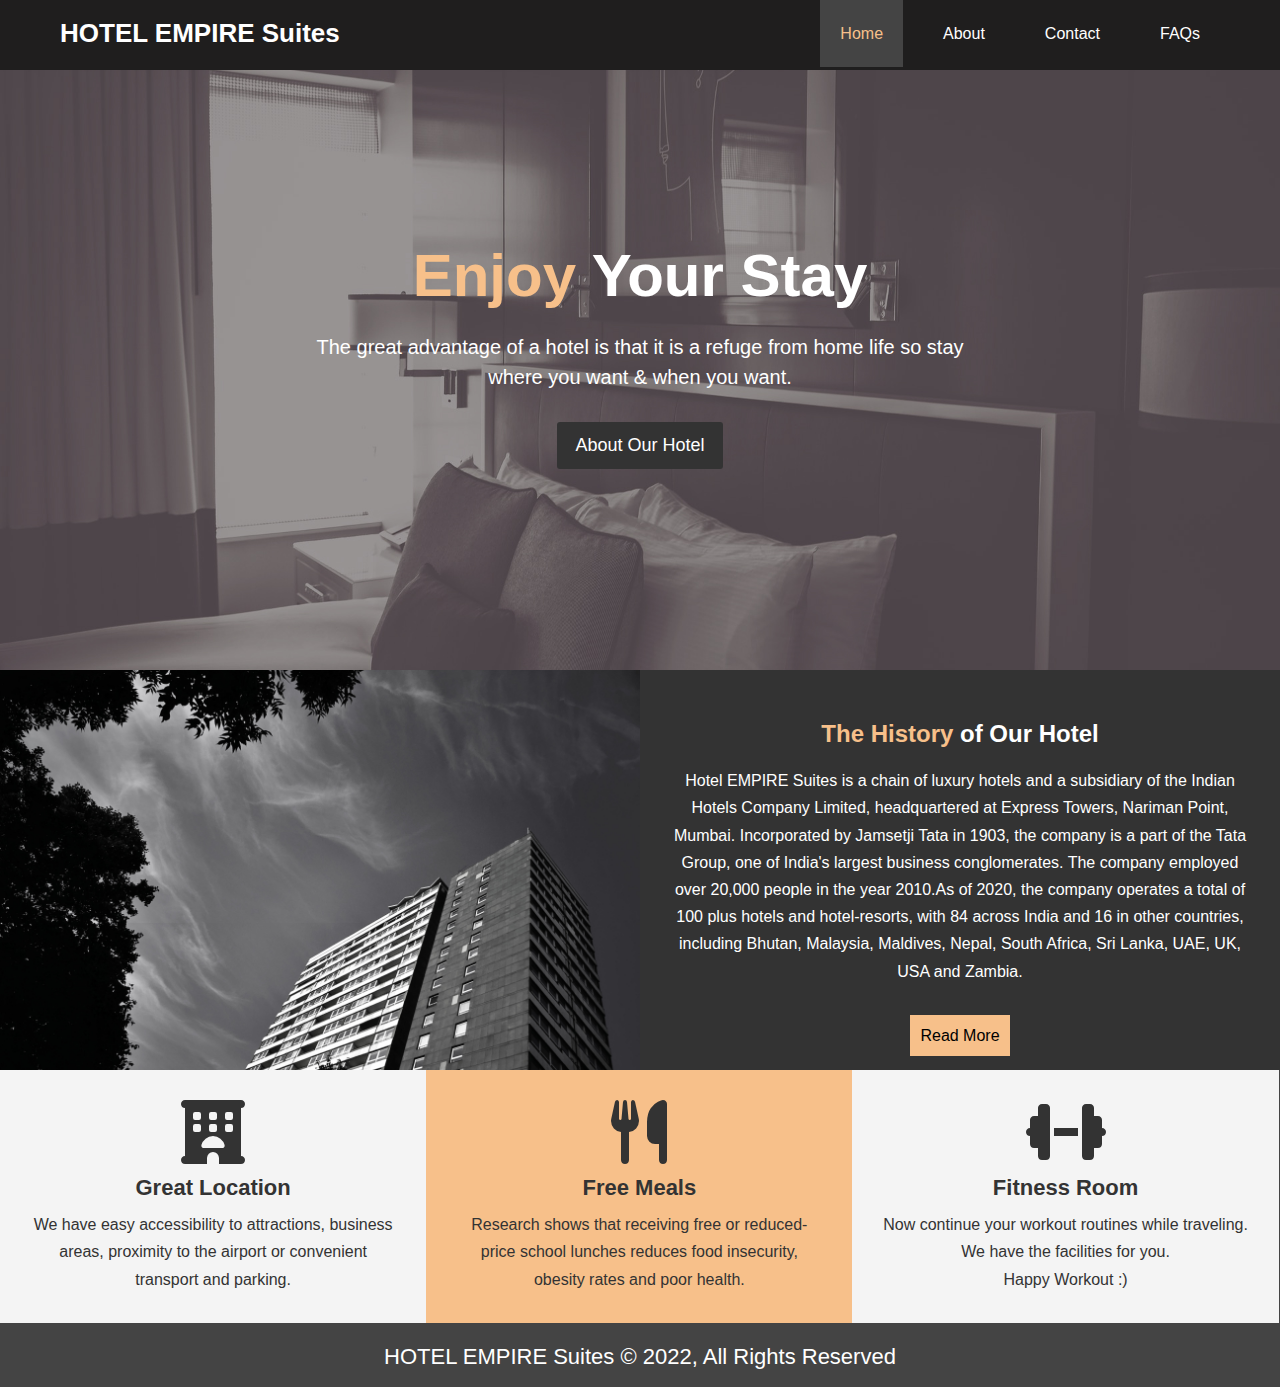
<file: index.html>
<!DOCTYPE html>
<html lang="en">

<head>
    <meta charset="UTF-8">
    <meta http-equiv="X-UA-Compatible" content="IE=edge">
    <meta name="viewport" content="width=device-width, initial-scale=1.0">
    <meta name="description" content="Welcome to the land of Gods and the most stylish hotel of Uttarakhand">
    <meta name="keywords" content="hotel,uttarakhand hotel,stay,devbhoomi stay,rooms">
    <link rel="stylesheet" href="https://cdnjs.cloudflare.com/ajax/libs/font-awesome/6.1.2/css/all.min.css">
    <link rel="stylesheet" href="css/style.css">
    <title>HE-S | Welcome</title>
</head>

<body>
    <header>
        <nav id="navbar">
            <div class="container">
                <h1 class="logo"> <a href="index.html"> HOTEL EMPIRE Suites</a></h1>
                <ul>
                    <li><a class="current" href="index.html">Home</a></li>
                    <li><a href="about.html">About</a></li>
                    <li><a href="contact.html">Contact</a></li>
                    <li><a href="FAQs.html">FAQs</a></li>
                </ul>
            </div>
        </nav>
        <div id="showcase">
            <div class="container">
                <div class="showcase-content">
                    <h2>
                        <span class="primary-text">Enjoy</span> Your Stay
                    </h2>
                    <p class="lead-para">
                        The great advantage of a hotel is that it is a refuge from home life so stay <br> where you want
                        &
                        when you want.
                    </p>
                    <a class="btn" href="about.html">About Our Hotel</a>
                </div>
            </div>
        </div>
    </header>

    <section id="home-info" class="bg-dark">
        <div class="info-img"></div>
        <div class="info-content">
            <h2><span class="secondory-text">The History </span> of Our Hotel</h2>
            <p>Hotel EMPIRE Suites is a chain of luxury hotels and a subsidiary of the Indian Hotels Company Limited,
                headquartered at
                Express Towers, Nariman Point, Mumbai. Incorporated by Jamsetji Tata in 1903, the company is a part of
                the Tata Group, one of India's largest business conglomerates. The company employed over 20,000 people
                in the year 2010.As of 2020, the company operates a total of 100 plus hotels and hotel-resorts, with 84
                across India and 16 in other countries, including Bhutan, Malaysia, Maldives, Nepal, South Africa, Sri
                Lanka, UAE, UK, USA and Zambia.</p>
            <a href="about.html" class="btn-info">Read More</a>
        </div>
    </section>

    <section id="features">
        <div class="box bg-light">
            <i class="fa-solid fa-hotel fa-4x"></i>
            <h3>Great Location</h3>
            <p>We have easy accessibility to attractions, business areas, proximity to the airport or convenient
                transport and
                parking.</p>
        </div>
        <div class="box bg-primary">
            <i class="fa-solid fa-utensils fa-4x"></i>
            <h4>Free Meals</h4>
            <p>Research shows that receiving free or reduced-price school lunches reduces food insecurity, obesity
                rates and poor health.</p>
        </div>
        <div class="box bg-light">
            <i class="fa-solid fa-dumbbell fa-4x"></i>
            <h5>Fitness Room</h5>
            <p>Now continue your workout routines while traveling. We have the facilities for you. <br> Happy Workout :)
            </p>
        </div>
    </section>

    <footer id="main-footer">
        <p>HOTEL EMPIRE Suites &copy; 2022, All Rights Reserved</p>
    </footer>
</body>

</html>
</file>
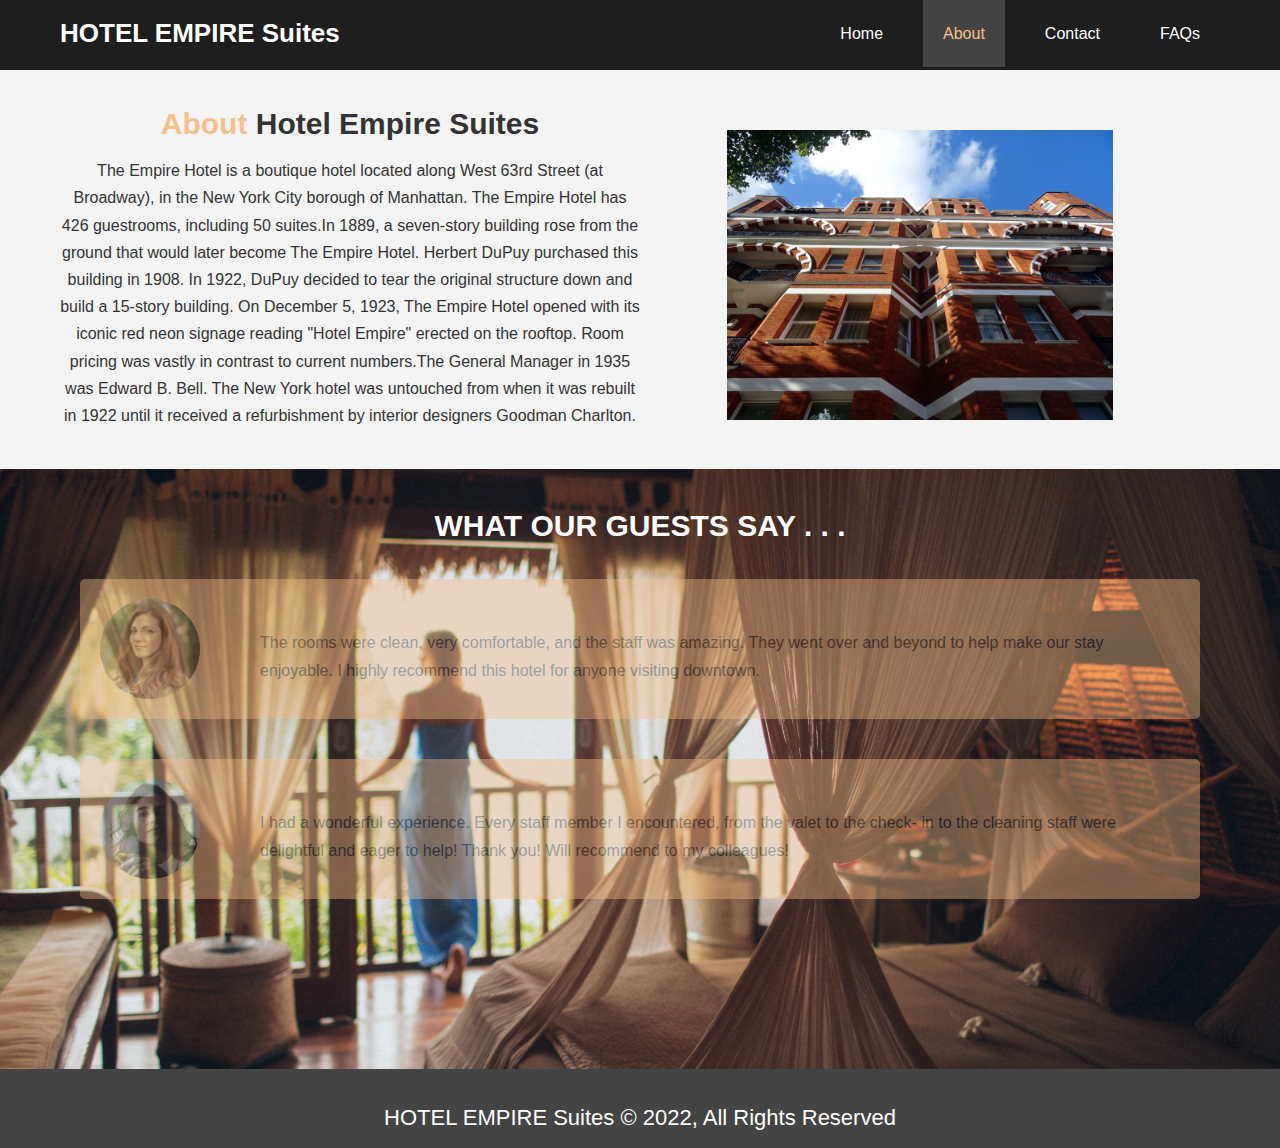
<file: about.html>
<!DOCTYPE html>
<html lang="en">

<head>
    <meta charset="UTF-8">
    <meta http-equiv="X-UA-Compatible" content="IE=edge">
    <meta name="viewport" content="width=device-width, initial-scale=1.0">
    <meta name="description" content="Welcome to the land of Gods and the most stylish hotel of Uttarakhand">
    <meta name="keywords" content="hotel,uttarakhand hotel,stay,devbhoomi stay,rooms">
    <link rel="stylesheet" href="css/style.css">
    <title>HE-S | About</title>
</head>

<body>
    <header>
        <nav id="navbar">
            <div class="container">
                <h1 class="logo"> <a href="index.html"> HOTEL EMPIRE Suites</a></h1>
                <ul>
                    <li><a href="index.html">Home</a></li>
                    <li><a class="current" href="about.html">About</a></li>
                    <li><a href="contact.html">Contact</a></li>
                    <li><a href="FAQs.html">FAQs</a></li>
                </ul>
            </div>
        </nav>
    </header>

    <section id="about-info" class="bg-light">
        <div class="container">
            <div class="info-left">
                <h1 class="large-heading"><span class="about-text">About</span> Hotel Empire Suites</h1>
                <p>The Empire Hotel is a boutique hotel located along West 63rd Street (at Broadway), in the New York
                    City borough of Manhattan. The Empire Hotel has 426 guestrooms, including 50 suites.In 1889, a
                    seven-story building rose from the ground that would later become The Empire Hotel. Herbert DuPuy
                    purchased this building in 1908. In 1922, DuPuy decided to tear the original structure down and
                    build a 15-story building.

                    On December 5, 1923, The Empire Hotel opened with its iconic red neon signage reading "Hotel Empire"
                    erected on the rooftop. Room pricing was vastly in contrast to current numbers.The General Manager
                    in 1935 was Edward B. Bell.

                    The New York hotel was untouched from when it was rebuilt in 1922 until it received a refurbishment
                    by interior designers Goodman Charlton.</p>
            </div>
            <div class="info-right">
                <img src="./img/photo-2.jpg" alt="Hotel EMPIRE Suites">
            </div>
        </div>
    </section>

    <section id="testimonials">
        <div class="container">
            <h2 class="large-heading">WHAT OUR GUESTS SAY . . .</h2>
            <div class="testimonial bg-primary">
                <img src="./img/person-1.jpg" alt="Bob">
                <p>The rooms were clean, very comfortable, and the staff was amazing. They went over and beyond to help
                    make our stay enjoyable. I highly recommend this hotel for anyone visiting downtown.</p>
            </div>

            <div class="testimonial bg-primary">
                <img src="./img/person-2.jpg" alt="Alice">
                <p>I had a wonderful experience. Every staff member I encountered, from the valet to the check- in to
                    the cleaning staff were delightful and eager to help! Thank you! Will recommend to my colleagues!
                </p>
            </div>
        </div>
    </section>

    <footer id="main-footer">
        <p>HOTEL EMPIRE Suites &copy; 2022, All Rights Reserved</p>
    </footer>
</body>

</html>
</file>
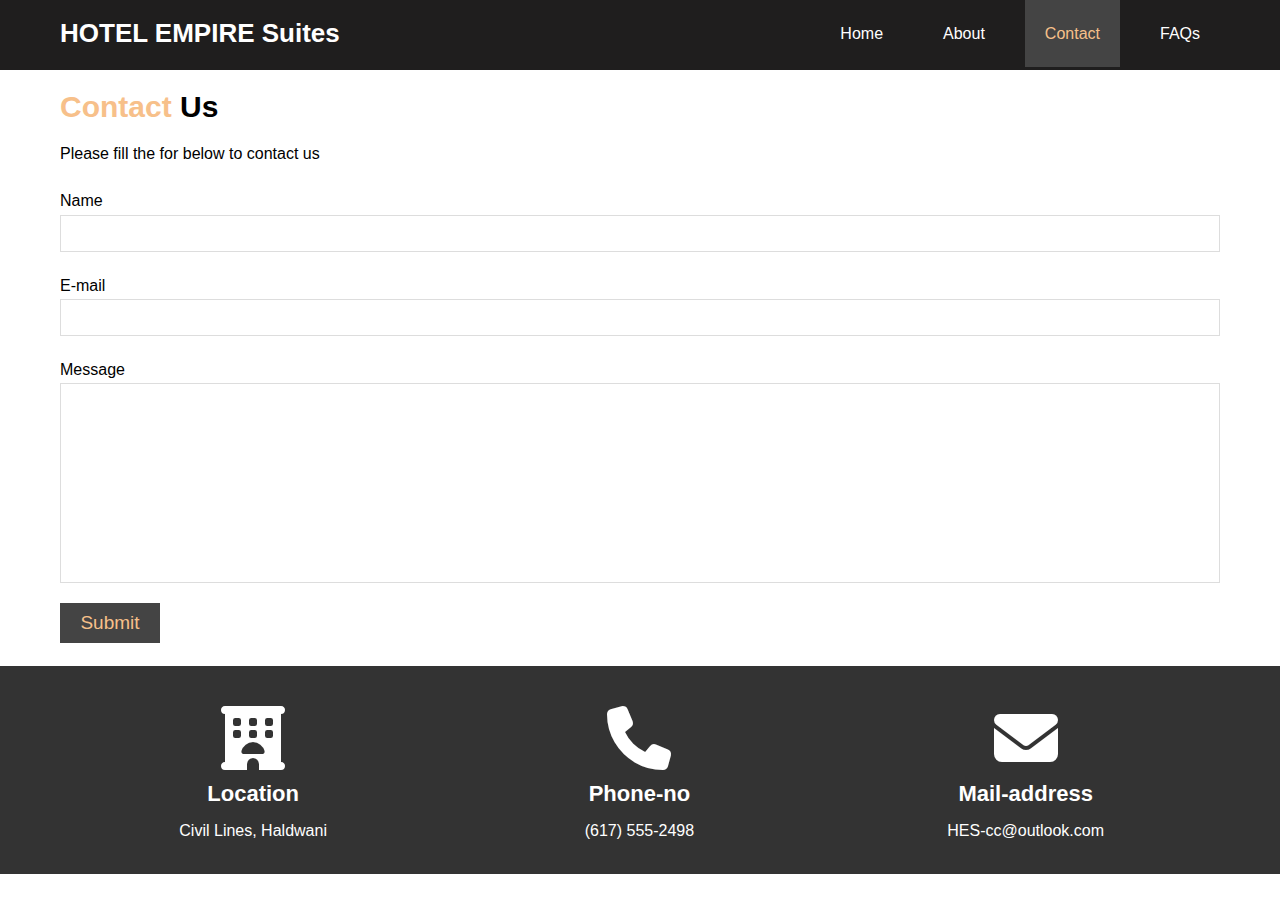
<file: contact.html>
<!DOCTYPE html>
<html lang="en">

<head>
    <meta charset="UTF-8">
    <meta http-equiv="X-UA-Compatible" content="IE=edge">
    <meta name="viewport" content="width=device-width, initial-scale=1.0">
    <meta name="description" content="Welcome to the land of Gods and the most stylish hotel of Uttarakhand">
    <meta name="keywords" content="hotel,uttarakhand hotel,stay,devbhoomi stay,rooms">
    <link rel="stylesheet" href="https://cdnjs.cloudflare.com/ajax/libs/font-awesome/6.1.2/css/all.min.css">
    <link rel="stylesheet" href="css/style.css">
    <title>HE-S | About</title>
</head>

<body>
    <header>
        <nav id="navbar">
            <div class="container">
                <h1 class="logo"> <a href="index.html"> HOTEL EMPIRE Suites</a></h1>
                <ul>
                    <li><a href="index.html">Home</a></li>
                    <li><a href="about.html">About</a></li>
                    <li><a class="current" href="contact.html">Contact</a></li>
                    <li><a href="FAQs.html">FAQs</a></li>
                </ul>
            </div>
        </nav>
    </header>

    <section id="contact-form">
        <div class="container">
            <h1 class="large-heading"> <span class="text-primary">Contact </span> Us</h1>
            <p>Please fill the for below to contact us</p>
            <form action="#">
                <div class="form-group">
                    <label for="name">Name</label><br>
                    <input type="text" class="name"><br>
                </div>
                <div class="form-group">
                    <label for="email">E-mail</label><br>
                    <input type="email" class="email"><br>
                </div>
                <div class="form-group">
                    <label for="message">Message</label><br>
                    <input type="text" class="message"><br>
                </div>
                <button class="btn-contact" type="submit">Submit</button>
            </form>
        </div>
    </section>

    <section id="contact-info" class="bg-dark">
        <div class="container">
            <div class="box">
                <i class="fa-solid fa-hotel fa-4x"></i>
                <h3>Location</h3>
                <p>Civil Lines, Haldwani</p>
            </div>
            <div class="box">
                <i class="fa-solid fa-phone fa-4x"></i>
                <h4>Phone-no</h4>
                <p>(617) 555-2498</p>
            </div>
            <div class="box">
                <i class="fa-solid fa-envelope fa-4x"></i>
                <h5>Mail-address</h5>
                <p>HES-cc@outlook.com</p>
            </div>
        </div>
    </section>

    <!-- <footer id="main-footer">
        <p>HOTEL EMPIRE Suites &copy; 2022, All Rights Reserved</p>
    </footer> -->
</body>

</html>
</file>
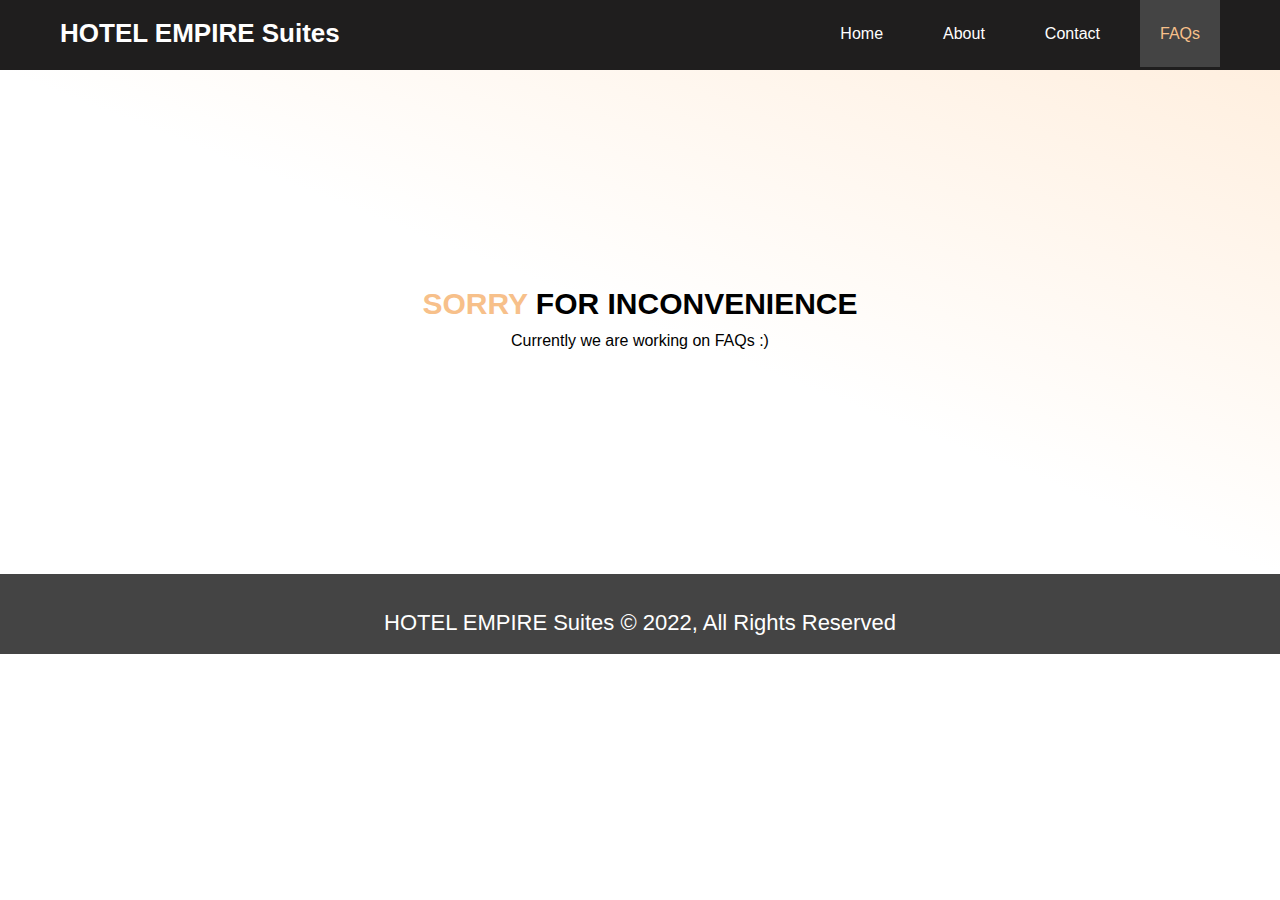
<file: FAQs.html>
<!DOCTYPE html>
<html lang="en">

<head>
    <meta charset="UTF-8">
    <meta http-equiv="X-UA-Compatible" content="IE=edge">
    <meta name="viewport" content="width=device-width, initial-scale=1.0">
    <meta name="description" content="Welcome to the land of Gods and the most stylish hotel of Uttarakhand">
    <meta name="keywords" content="hotel,uttarakhand hotel,stay,devbhoomi stay,rooms">
    <link rel="stylesheet" href="https://cdnjs.cloudflare.com/ajax/libs/font-awesome/6.1.2/css/all.min.css">
    <link rel="stylesheet" href="css/style.css">
    <title>HE-S | Welcome</title>
</head>

<body>
    <header>
        <nav id="navbar">
            <div class="container">
                <h1 class="logo"> <a href="index.html"> HOTEL EMPIRE Suites</a></h1>
                <ul>
                    <li><a href="index.html">Home</a></li>
                    <li><a href="about.html">About</a></li>
                    <li><a href="contact.html">Contact</a></li>
                    <li><a class="current" href="FAQs.html">FAQs</a></li>
                </ul>
            </div>
        </nav>
    </header>

    <section id="grad">
        <div class="container">
            <h1><span class="sorry">SORRY</span> FOR INCONVENIENCE</h1>
            <P>Currently we are working on FAQs :)</P>
        </div>
    </section>

    <footer id="main-footer">
        <p>HOTEL EMPIRE Suites &copy; 2022, All Rights Reserved</p>
    </footer>
</body>

</html>
</file>
<file: css/style.css>
* {
    margin: 0;
    padding: 0;
    box-sizing: border-box;
}

/* Navbar and Header */

#navbar {
    background-color: rgb(31, 30, 30);
    height: 70px;
    overflow: auto;
}

.container {
    margin: auto;
    max-width: 1200px;
    overflow: auto;
    padding: 0px 20px;
}

a {
    color: #fff;
    text-decoration: none;
}

li {
    padding-left: 20px;
    list-style: none;
}

body {
    font-family: 'Segoe UI', Tahoma, Geneva, Verdana, sans-serif;
    line-height: 1.7em;
}

h1,
h2,
h3 {
    padding-bottom: 20px;
}

#navbar h1 {
    float: left;
    padding-top: 20px;
    color: #fff;
    font-size: 26px;
}

#navbar ul {
    float: right;
}

#navbar ul li {
    float: left;
}

#navbar ul li a {
    display: block;
    text-align: center;
    padding: 20px;
}

#navbar ul li a:hover,
#navbar ul li a.current {
    background-color: #444;
    color: #f7c08a;
}

/* Showcase */

#showcase {
    background: url(../img/showcase.jpg);
    background-repeat: no-repeat;
    background-size: cover;
    height: 600px;
    background-position: center;
}

#showcase .showcase-content {
    color: #fff;
    text-align: center;
    margin-top: 170px;
}

#showcase .showcase-content h2 {
    font-size: 60px;
    line-height: 1.2em;
}

#showcase .showcase-content h2 .primary-text {
    color: #f7c08a;
}

#showcase .showcase-content .lead-para {
    font-size: 20px;
}

#showcase .showcase-content p {
    padding-bottom: 30px;
    line-height: 1.5em;
}

#showcase .showcase-content .btn {
    display: inline-block;
    font-size: 18px;
    color: white;
    background: #333;
    padding: 10px 18px;
    border: none;
    border-radius: 3px;
    cursor: pointer;
}

#showcase .showcase-content .btn:hover {
    color: #333;
    background: #f7c08a;
}

.btn-info {
    display: inline-block;
    background: #f7c08a;
    color: black;
    padding: 7px 10px;
    margin-top: 10px;
}

.btn-info:hover {
    background: #f4f4f4;
    color: #f7c08a;
}

.bg-dark {
    background: #333;
    color: #fff;
}

.bg-primary {
    background: #f7c08a;
    color: #333;
}

.bg-light {
    background: #f4f4f4;
    color: #333;
}

#home-info {
    height: 400px;
}

#home-info .info-img {
    float: left;
    width: 50%;
    background: url('../img/new1.jpg');
    background-size: cover;
    background-repeat: no-repeat;
    min-height: 100%;
}

#home-info .info-content {
    float: right;
    width: 50%;
    height: 70%;
    text-align: center;
    padding: 50px 30px;
}


.info-content h2 .secondory-text {
    color: #f7c08a;
}

#home-info .info-content p {
    padding-bottom: 20px;
}

#features {}

.box {
    float: left;
    width: 33.3%;
    padding: 30px;
    text-align: center;
}

.box i {
    margin-bottom: 10px;
}

.box h3,
h4,
h5 {
    font-size: 22px;
    padding-bottom: 10px;
}

#main-footer {
    text-align: center;
    background: #444;
    color: #fff;
    padding: 15px;
}

#main-footer p {
    display: inline-block;
    margin-top: 20px;
    font-size: 22px;
}

.about-text {
    color: #f7c08a;
}

#about-info {
    padding: 40px 0px;
}

.large-heading {
    font-size: 30px;
}


#about-info .info-left {
    float: left;
    width: 50%;
    text-align: center;
    min-height: 100%;
}

#about-info .info-right {
    float: right;
    width: 50%;
    min-height: 100%;
}

#about-info .info-right img {
    width: 70%;
    display: block;
    margin: auto;
    padding-top: 20px;
    padding-right: 20px;
}

#testimonials {
    padding: 3px;
    height: 600px;
    background-image: url('../img/info-img-1.jpg');
    background-repeat: no-repeat;
    background-position: center;
    background-size: cover;
}

#testimonials .testimonial {
    padding: 20px;
    margin-bottom: 40px;
    height: 140px;
    border-radius: 5px;
    opacity: 0.4;
}

#testimonials .testimonial:hover {
    opacity: 0.9;
}

#testimonials .testimonial img {
    width: 100px;
    float: left;
    border-radius: 50%;
}

#testimonials h2 {
    color: white;
    text-align: center;
    padding-bottom: 40px;
}

#testimonials .testimonial p {
    margin: 15px 5px 15px 80px;
    padding: 15px 5px 15px 80px;
}

#testimonials .container {
    padding: 40px;
}

#contact-form {
    padding: 3px;

}

#contact-form .form-group {
    margin-top: 20px;
    margin-bottom: 20px;
}

#contact-form input {
    width: 100%;
    padding: 10px;
    border: 1px #DDD solid;
}

#contact-form input:focus {
    outline: none;
    border-color: #f7c08a;
}

#contact-form input:hover {
    outline: none;
    border-color: #f7c08a;
}

.message {
    height: 200px;
}

.btn-contact {
    border: none;
    background: #444;
    color: #f7c08a;
    width: 100px;
    height: 40px;
    padding: 5px;
    font-size: 19px;
}

.text-primary {
    color: #f7c08a;
}

#contact-form .container {
    margin-top: 20px;
}

/* #contact-form {
    background: linear-gradient(to bottom, white, #ffefdf);
} */

#grad {
    background: linear-gradient(to top right, white, white, #ffefdf);
}

#grad .container {
    margin-top: 0px;
    padding: 220px;
    text-align: center;
    padding-bottom: 220px;
}

#grad .container h1 {
    padding-bottom: 10px;
    font-size: 30px;
}

#grad .container .sorry {
    color: #f7c08a;
}

#contact-info .container {
    margin-top: 20px;
    padding-top: 10px;
}
</file>
